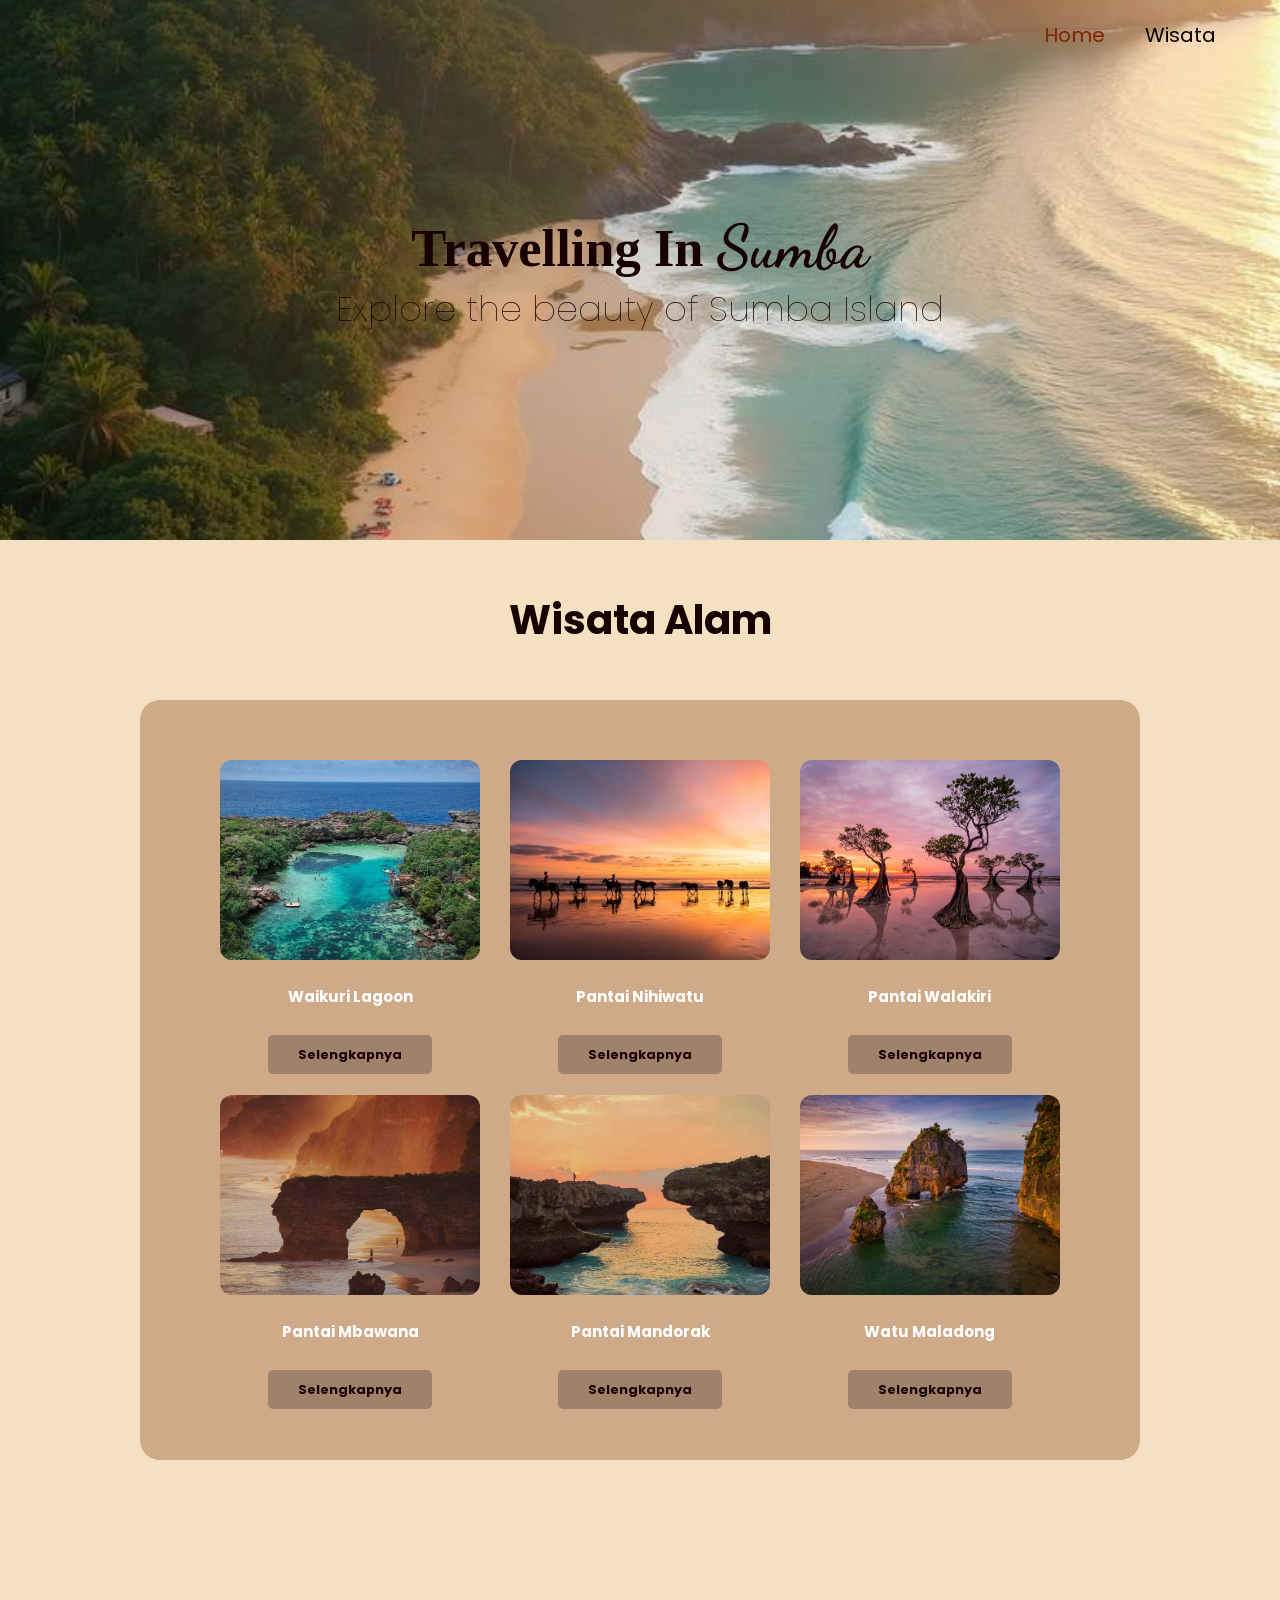
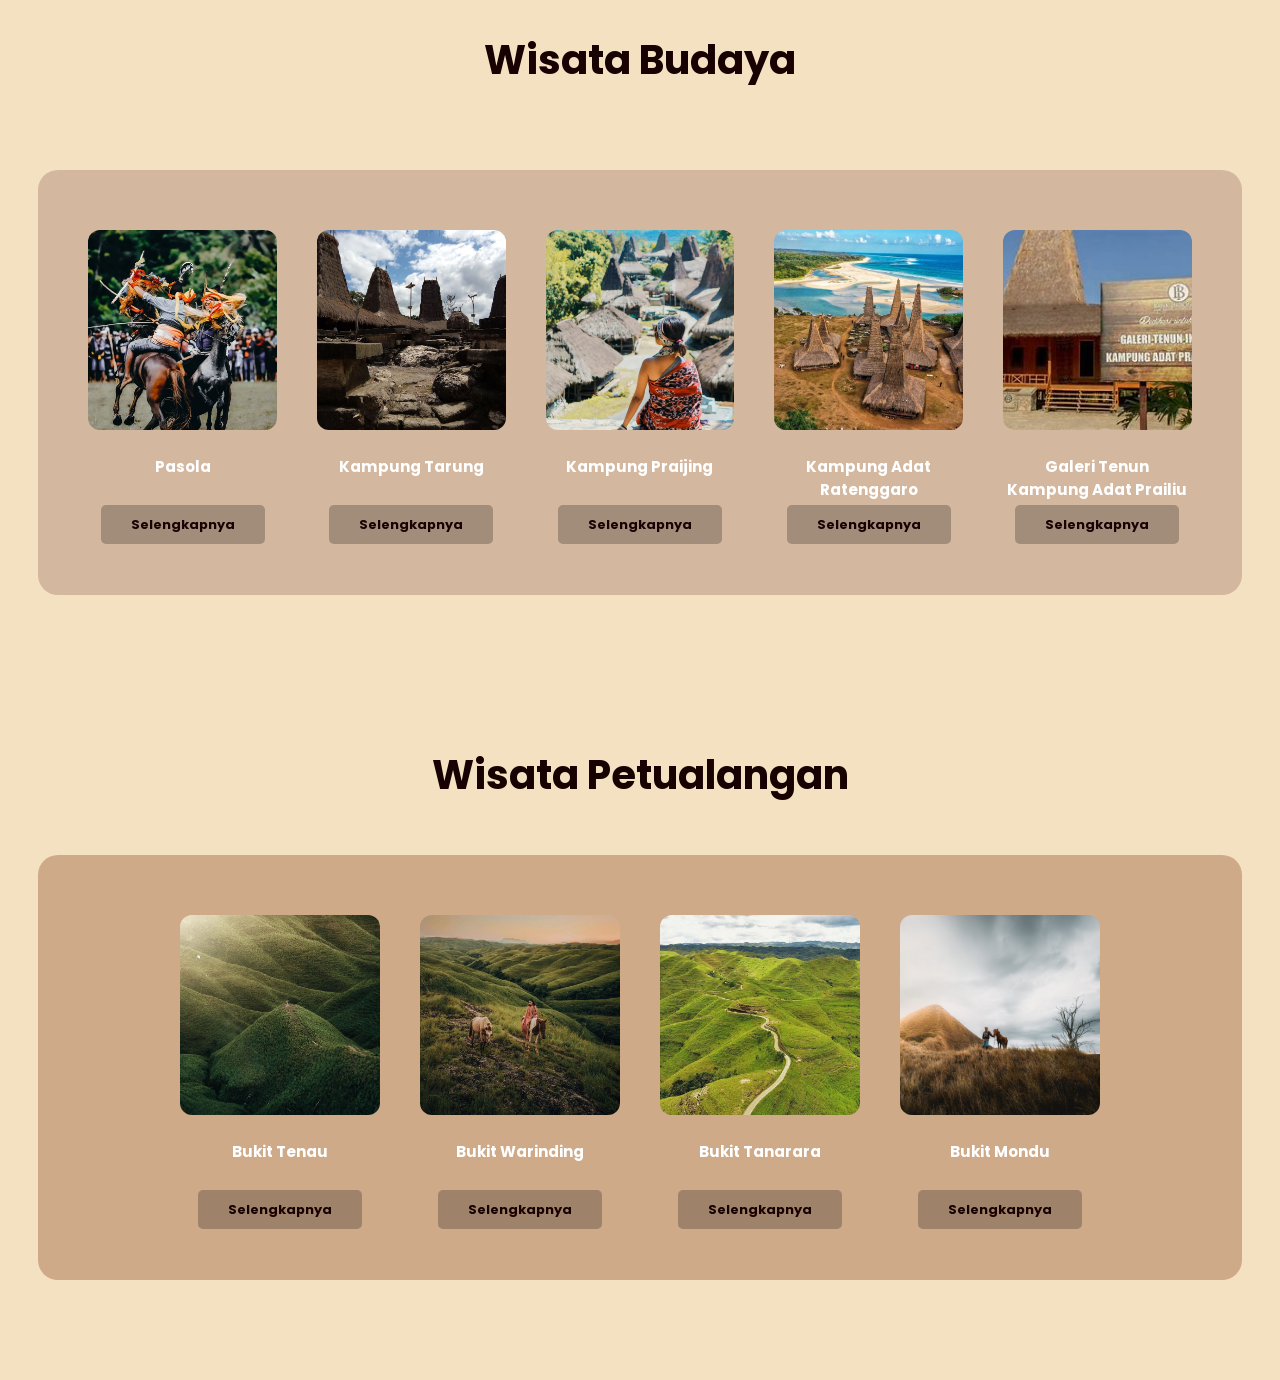
<file: index.html>
<html>
<head>
    <title>Wisata</title>
    <link rel="stylesheet" href="style.css">
    <meta name="viewport" content="width=device-width, initial-scale=1.0">
</head>
<body>
    <header>
        <nav>
            <a href="#" class="active" id="home">Home</a>
            <div class="dropdown">
                <a href="#" class="dropbtn" id="wisata">Wisata</a>
                <div class="dropdown-content">
                    <a href="#wisata-alam">Wisata Alam</a>
                    <a href="#wisata-budaya">Wisata Budaya</a>
                    <a href="#wisata-bukit">Wisata Petualangan</a>
                </div>
            </div>
        </nav>
    </header>

    <section class="home" id="home">
        <div class="home-content">
            <h1>Travelling In <span>Sumba</span></h1>
            <p>Explore the beauty of Sumba Island</p>
        </div>
    </section>

    <section class="wisata" id="wisata-alam">
        <h2 class="judul">Wisata Alam</h2>
        <div class="wisata-container alam-tiga">
            <div class="wisata-item">
                <img src="waikuri.jpg">
                <h3>Waikuri Lagoon</h3>
                <a href="wisataAlam.html#waikuri" class="btn">Selengkapnya</a>
            </div>

            <div class="wisata-item">
                <img src="nihiwatu.jpg">
                <h3>Pantai Nihiwatu</h3>
                <a href="wisataAlam.html#nihiwatu" class="btn">Selengkapnya</a>
            </div>

            <div class="wisata-item">
                <img src="walakiri.jpg">
                <h3>Pantai Walakiri</h3>
                <a href="wisataAlam.html#walakiri" class="btn">Selengkapnya</a>
            </div>

            <div class="wisata-item">
                <img src="mbawana.jpg">
                <h3>Pantai Mbawana</h3>
                <a href="wisataAlam.html#mbawana" class="btn">Selengkapnya</a>
            </div>

            <div class="wisata-item">
                <img src="mandorak.jpg">
                <h3>Pantai Mandorak</h3>
                <a href="wisataAlam.html#mandorak" class="btn">Selengkapnya</a>
            </div>

            <div class="wisata-item">
                <img src="malandong.jpg">
                <h3>Watu Maladong</h3>
                <a href="wisataAlam.html#malandong" class="btn">Selengkapnya</a>
            </div>
        </div>
    </section>

    <section class="wisata" id="wisata-budaya">

        <h2 class="judul">Wisata Budaya</h2>
        <div class="wisata-container budaya">
            <div class="wisata-item">
                <img src="pasola.jpg">
                <h3>Pasola</h3>
                <a href="wisataBudaya.html#pasola" class="btn">Selengkapnya</a>
            </div>

            <div class="wisata-item">
                <img src="tarung.jpg">
                <h3>Kampung Tarung</h3>
                <a href="wisataBudaya.html#tarung" class="btn">Selengkapnya</a>
            </div>

            <div class="wisata-item">
                <img src="praijing.jpg">
                <h3>Kampung Praijing</h3>
                <a href="wisataBudaya.html#praijing" class="btn">Selengkapnya</a>
            </div>

            <div class="wisata-item">
                <img src="ratenggaro.jpg">
                <h3>Kampung Adat Ratenggaro</h3>
                <a href="wisataBudaya.html#ratenggaro" class="btn">Selengkapnya</a>
            </div>

            <div class="wisata-item">
                <img src="prailiu2.jpg">
                <h3>Galeri Tenun Kampung Adat Prailiu</h3>
                <a href="wisataBudaya.html#prailiu" class="btn">Selengkapnya</a>
            </div>
        </div>
    </section>

    <section class="wisata" id="wisata-bukit">
        <h2 class="judul">Wisata Petualangan</h2>
        <div class="wisata-container bukit">
            <div class="wisata-item">
                <img src="tenau.jpg">
                <h3>Bukit Tenau</h3>
                <a href="wisataPetualangan.html#tenau" class="btn">Selengkapnya</a>
            </div>

            <div class="wisata-item">
                <img src="wairinding.jpg">
                <h3>Bukit Warinding</h3>
                <a href="wisataPetualangan.html#wairinding" class="btn">Selengkapnya</a>
            </div>

            <div class="wisata-item">
                <img src="tanarara.jpg">
                <h3>Bukit Tanarara</h3>
                <a href="wisataPetualangan.html#tanarara" class="btn">Selengkapnya</a>
            </div>

            <div class="wisata-item">
                <img src="mondu.jpg">
                <h3>Bukit Mondu</h3>
                <a href="wisataPetualangan.html#mondu" class="btn">Selengkapnya</a>
            </div>
        </div>
    </section>
</body>
</html>
</file>
<file: style.css>
@import url('https://fonts.googleapis.com/css2?family=Poppins:wght@300;400;500;700;800&display=swap');
@import url(https://fonts.googleapis.com/css2?family=Bodoni+Moda);
@import url("https://fonts.googleapis.com/css2?family=Anton&family=Dancing+Script");
@import url(https://fonts.googleapis.com/css2?family=Rancho&display=swap);

* {
    margin: 0;
    padding: 0;
    box-sizing: border-box;
    text-decoration: none;
    border: none;
    outline: none;
    scroll-behavior: smooth;
    font-family: 'Poppins', sans-serif;
}

:root {
    --color-bg: #f4e1c1;
    --color-text: #170101;
    --color-main: #802403;
}

html {
    font-size: 80.7%;
    scroll-behavior: smooth;
}

body {
    background: var(--color-bg);
    color: var(--color-text);
}

header {
    position: fixed;
    top: 0;
    right:0;
    box-sizing:border-box;
    width: 100%;
    padding: 20px 5%;
    display: flex;
    justify-content: flex-end;
    align-items: center;
    z-index: 1000;
}
.home {
    height: 60vh;
    display: flex;
    justify-content: center;
    align-items: center;
    text-align: center;
    font-size: 35px;
    font-weight: 56;
    line-height: 1.3;
    background-image: url("profilSumba.jpg");
    background-size: cover;
    background-position: center;
    background-repeat: no-repeat;

}

.home-content p {
    font-size: 35px;

}

.home-content h1 {
    font-family: 'Racho', cursive;
}

.home-content span {
    font-family: 'Dancing Script', cursive;
    font-size: 60px;
}

nav {
    display: flex;
    align-items: center;
}

nav a {
    font-size: 20px;
    color: rgb(5, 0, 0);
    margin-left: 40px;
    transition: .3s;
}

nav a:hover,
nav a.active {
    color: var(--color-main);
}

.wisata {
    padding: 100px 3%;
    text-align: center;
}

.judul {
    font-size: 40px;
    margin: 70px 0 60px 0;
    margin-bottom: 150px;
    margin-top: -50px;
}

.wisata-item {
    flex: 0 1 calc(25% - 30px);
    flex: 1;
    max-width: 200px;
    text-align: center;
    color: white;
}

.wisata-item a {
    color: #170101;
}

.wisata-item h3 {
    margin-top: 10px;
    min-height: 60px;
    align-items: center;
}

.wisata-item img {
    width: 100%;
    height: 200px;
    border-radius: 12px;
    object-fit: cover;
    margin-bottom: 15px;

}

.wisata-item img:hover {
    transform: scale(1.05);
    transition: 0.3s;
}

.wisata-container {
    background-color: rgba(115, 36, 2, 0.29);
    display: flex;
    justify-content: center;
    gap: 40px;
    padding: 60px 50px;
    border-radius: 20px;
    box-shadow: 0 20px 40px rgb(0, 0, 0, 0, 0.4);
    max-width: 5000px;
    margin: -100px auto 0;
    position: relative;
    flex-wrap: wrap;

}

.alam-tiga .wisata-item {
    flex: 0 1 calc(33.33% - 40px);
    max-width: 300px;
}

.wisata-container.alam-tiga {
    max-width: 1000px;
    margin: -100px auto 50px;
    display: flex;
    flex-wrap: wrap;
    justify-content: center;
    gap: 30px;
}

.budaya {
    background-color: #642b2b3b;
}

#wisata-budaya .judul {
    margin-top: 10px;
    margin-bottom: 90px;
    position: relative;
    top: -90px;
}

.btn {
    background-color: #0000003c;
    border: none;
    padding: 10px 30px;
    border-radius: 5px;
    font-weight: bold;
    cursor: pointer;
    transition: 0.3s;
    margin-top: 5px;

}

.btn:hover {
    box-shadow: 0 0 50px white;
}

.dropdown {
    position: relative;
    display: inline-block;

}

.dropdown-content {
    display: none;
    position: absolute;
    background-color: rgba(0, 0, 0, 0.176);
    min-width: 160px;
    box-shadow: 0px 8px 16px rgba(0, 0, 0, 0.2);
    z-index: 1000;
    border-radius: 8px;
    margin-top: 10px;
    margin-top: 0;
    padding-top: 10px;

}

.dropdown-content a {
    color: var(--color-text);
    padding: 12px 16px;
    text-decoration: none;
    display: block;
    margin-left: 0;
    font-size: 16px;
}

.dropdown-content a:hover {
    background-color: #ddd;
    border-radius: 8px;
}

.dropdown:hover .dropdown-content {
    display: block;
}

@media (max-width: 768px) {
    header {
        padding: 15px 5%;
        justify-content: center;
    }

    nav a {
        margin-right: 20px;
        font-size: 16px;
    }

    .home {
        height: 50vh;
        font-size: 24px;
    }

    .home-content span {
        font-size: 40px;
    }

    .wisata-container,
    .wisata-container.alam-tiga {
        padding: 30px 20px;
        gap: 20px;
    }

    .wisata-item,
    .alam-tiga .wisata-item {
        flex: 0 1 100%;
        max-width: 100%;
    }

    .galeri-lengkap img {
        width: 100%;
        height: auto;
        max-height: 250px;
    }
    #prailiu .galeri-lengkap img {
        width: 100%;
        height: auto;
    }

    .detail-wisata {
        padding: 80px 5% 40px;
    }

}
</file>
